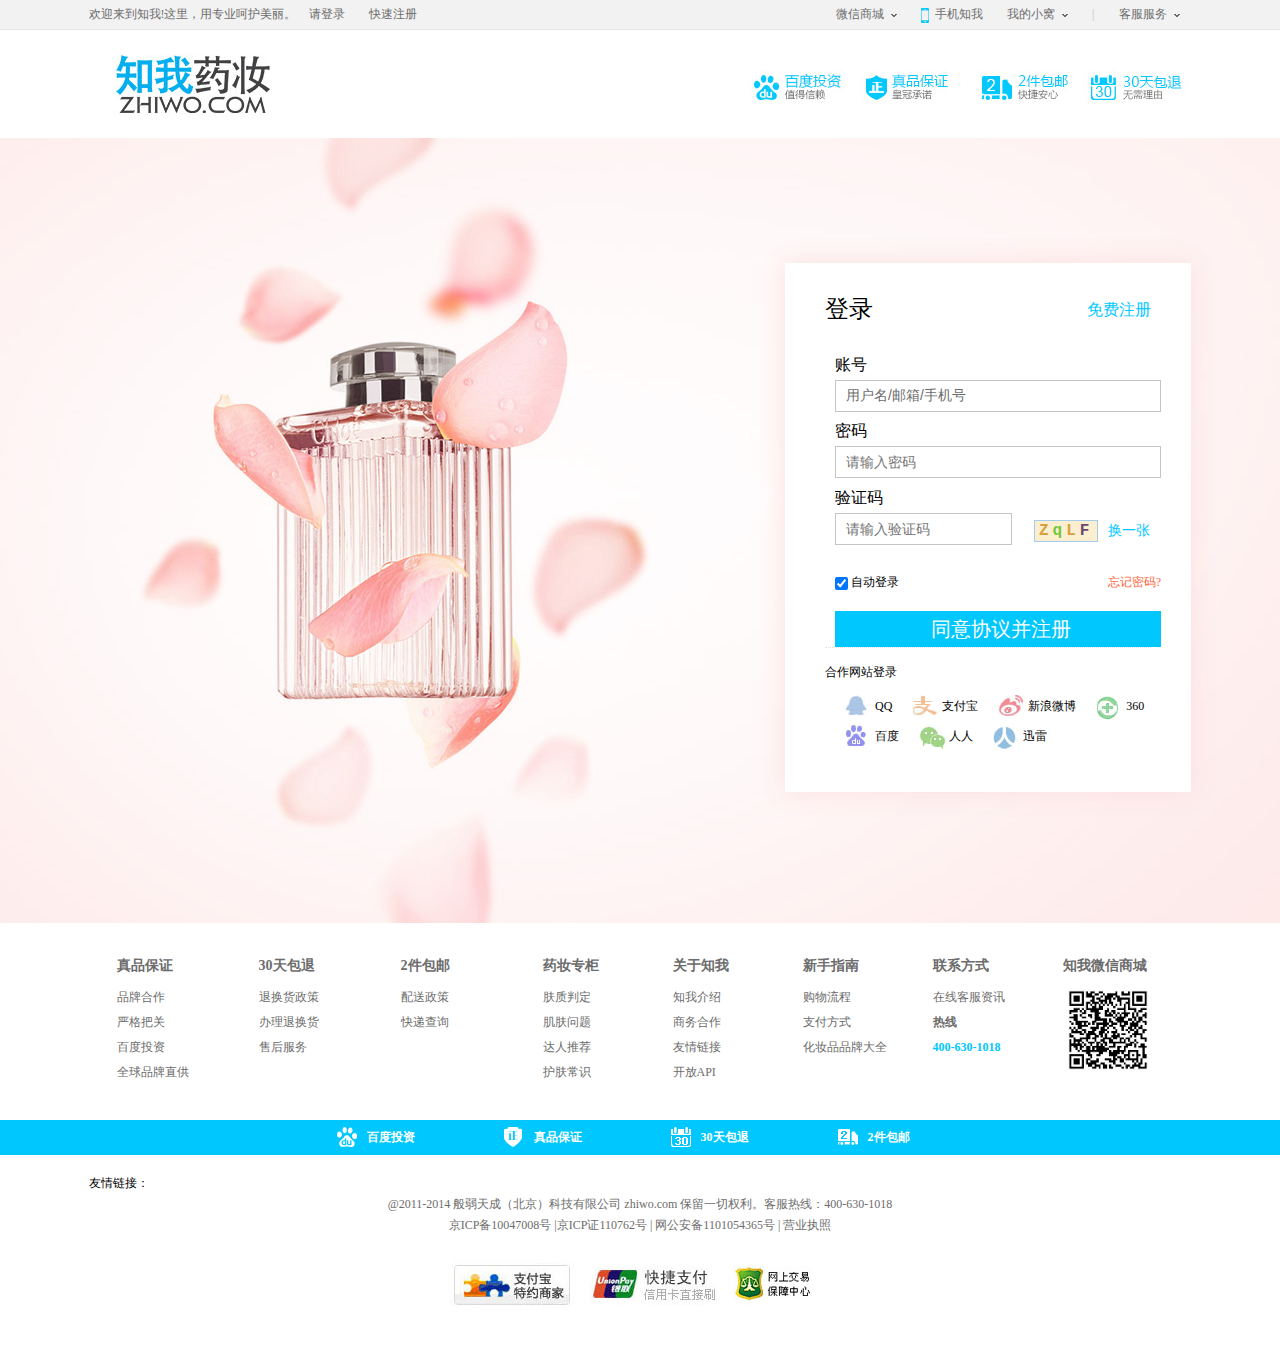
<file: html/login.html>
<!DOCTYPE html>
<html>
	<head>
		<meta charset="UTF-8">
		<title></title>
		<link rel="stylesheet" href="../css/common/common.css" />
		<link rel="stylesheet" href="../css/common/header.css" />
		<link rel="stylesheet" href="../css/common/footer.css" />
		<link rel="stylesheet" href="../lib/jquery.idcode.css" />
		<link rel="stylesheet" href="../lib/zeroModal.css" />
		<link rel="stylesheet" href="../css/login.css" />
	</head>
	<body>
		<div id="top">
			
		</div>
		<!--头部-->
		<div id="regist_header">
			<div class="regist_header">
				<div class="header_logo">
					<a href="index.html"><img src="../images/common/logo.jpg"/></a>
				</div>
				<div class="header_tipinfo">
					<img src="../images/regist/tipinfo.jpg" />
				</div>
			</div>
		</div>
		
			
		<!--主体部分-->
		<div id="container">
			<div class="container">
				<div class="conBanner"></div>
				
					
				<!--登录表单-->
				<div class="login_box">
					<div class="userlogin_title">
						<p>
							<span>登录</span><a href="regist.html">免费注册</a>
						</p>
					</div>
					<div class="userlogin_info">
						<form class="login_user">
							<div class="user_info username">
								<p class="u_info_name">
									账号
								</p>
								<p class="u_info_txt">
									<input id="login_username" class="sign_txt" name="mobile" placeholder="请输入您的手机号" isvalid="false" type="text" value="用户名/邮箱/手机号"/>
								</p>
								
							</div>
							<div class="user_info password">
								<p class="u_info_name">
									密码
								</p>
								<p class="u_info_txt">
									<input id="login_password" class="sign_txt" name="password"  placeholder="请输入密码" isvalid="false" type="password"/>
								</p>
															
							</div>
							<div class="user_info code">
								<p class="u_info_name">
									验证码
								</p>
								<p class="u_info_txt">
									<input id="Txtidcode" class="sign_txt txtVerification" name="verifyCode" placeholder="请输入验证码" isvalid="false" type="text"/>
									<span id="idcode"></span>
									<span id="change_code">换一张</span>
								</p>
							</div>
							<div class="user_operate">
								<br /><br />
								<p class="auto_login">
									<input type="checkbox" checked="checked" id="u_check"/><label for="u_check">自动登录</label>
								</p>
								<p class="forget_password">
									<a href="##">忘记密码?</a>
								</p>							
							</div>
							<div class="user_btn">
								<p>
									<input type="submit" id="signup_submit" value="同意协议并注册" />
								</p>
							</div>
						</form>
					</div>
					<div class="userlogin_other">
						<p>合作网站登录</p>
						<ul class="ext_connect">
							<li class="qq"><a href="##">QQ</a></li>
							<li class="zhifubao"><a href="##">支付宝</a></li>
							<li class="weibo"><a href="##">新浪微博</a></li>
							<li class="other360"><a href="##">360</a></li>
							<li class="baidu"><a href="##">百度</a></li>
							<li class="renren"><a href="##">人人</a></li>
							<li class="xunlei"><a href="##">迅雷</a></li>
						</ul>
					</div>
				</div>
			</div>
		</div>
		<div id="footer">
		</div>
		<script type="text/javascript" src="../lib/jquery-1.12.3.js" ></script>
		<script type="text/javascript" src="../lib/jquery.cookie.js" ></script>
		<script type="text/javascript" src="../lib/zeroModal.js" ></script>
		<script  src="../lib/jquery.idcode.js"></script>
		<script type="text/javascript" src="../js/common/common.js" ></script>
		<script>
			loadHtml("common/top.html","top");
			loadHtml("common/footer.html","footer");
		</script>
		<script src="../js/common/header.js"></script>
		<script src="../js/common/footer.js"></script>
		<script type="text/javascript" src="../js/login.js" ></script>		
	</body>
</html>
</file>
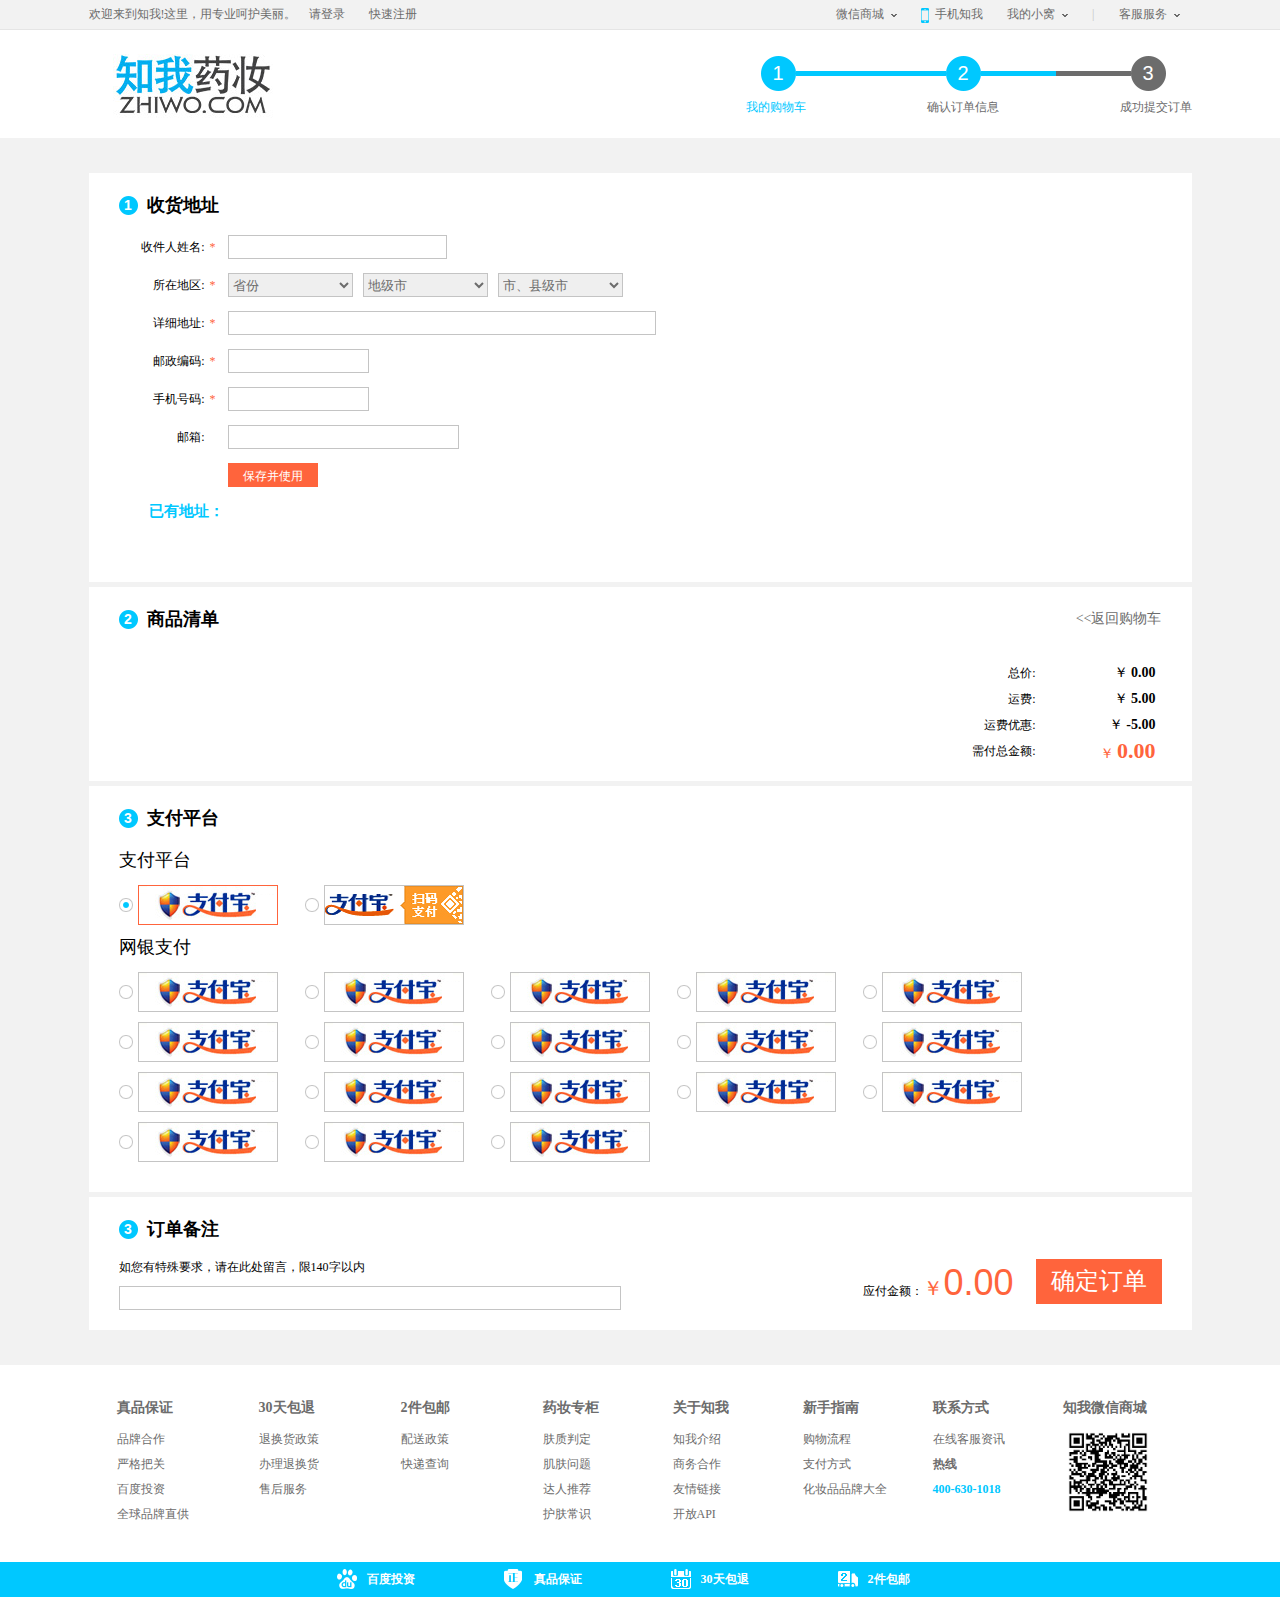
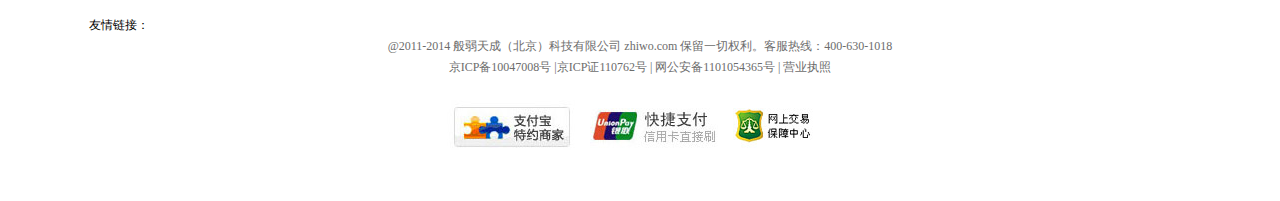
<file: html/pay.html>
<!DOCTYPE html>
<html>
	<head>
		<meta charset="UTF-8">
		<title></title>
		<link rel="stylesheet" href="../css/common/common.css" />
		<link rel="stylesheet" href="../css/common/header.css" />
		<link rel="stylesheet" href="../css/common/footer.css" />
		<link rel="stylesheet" href="../css/pay.css" />
	</head>
	<body>
		<!--顶部-->
		<div id="top">
		</div>
		<!--头部-->
		<div id = "shopCarHeader">
			<div class="shopCarHeader">
				<a href="index.html"><img src="../images/common/logo.jpg"/></a>
				<div class="header_payflow_img">
					<ul class="step_img">
						<li class="step_item step_item_present">
							<span class="step_num">1</span>
							<span class="step_line"><i></i></span>
						</li>
						<li class="step_item step_item_present">
							<span class="step_line"><i></i></span>
							<span class="step_num">2</span>
							<span class="step_line"><i></i></span>
						</li>
						<li class="step_item">
							<span class="step_line"><i></i></span>
							<span class="step_num">3</span>
						</li>
					</ul>
					<ul class="step_text">
						<li class="step_text1 step_item_present">我的购物车</li>
						<li class="step_text2">确认订单信息</li>
						<li class="step_text3">成功提交订单</li>
					</ul>
				</div>
			</div>
		</div>
		
			
		<!--主体-->
		<div id="container">
			<div class="container">
				<div class="paycfm_addressbox">
					<h2 class="paycfm_title">
						<span>1</span>
						<em>收货地址</em>
					</h2>
					<div class="paycfm_newcont">
						<p>
							<label for>收件人姓名:</label>
							<i>*</i>
							<input class="paycfm_pername" type="text"/>
						</p>
						<p>
							<label for>所在地区:</label>
							<i>*</i>
							<select id="s_province" name="s_province"></select>  
						    <select id="s_city" name="s_city" ></select>  
						    <select id="s_county" name="s_county"></select>
						    <script class="resources library" src="../lib/area.js" type="text/javascript"></script>								    
						    <script type="text/javascript">_init_area();</script>					
						</p>
						<p>
							<label for>详细地址:</label>
							<i>*</i>
							<input class="paycfm_peraddress" type="text"/>
						</p>
						<p>
							<label for>邮政编码:</label>
							<i>*</i>
							<input class="paycfm_perpostcode" type="text"/>
						</p>
						<p>
							<label for>手机号码:</label>
							<i>*</i>
							<input class="paycfm_perphone" type="text"/>
						</p>
						<p>
							<label for>邮箱:</label>
							<input class="paycfm_peremail" type="text"/>
						</p>
						<p class="save_btn">
							<a href="##" id="save_address">保存并使用</a>
						</p>
					</div>
					<div class="user_addressbox">
						<h3>已有地址：</h3>
						<!--<div class="user_address">
							<p class="user_name">杨浩萌</p>
							<p class="user_place">成都</p>
							<p class="user_postcode">610200</p>
							<p class="user_mobile">18227642522</p>
							<p class="user_mail">417734593@qq.com</p>
							<button class="del_address">删除这条地址</button>
						</div> -->
					</div>
				</div>
				
				<!--购物车商品列表-->
				
				<div class="paycfm_probox">
					<h2 class="paycfm_title">
						<span>2</span>
						<em>商品清单</em>
						<a href="shopCar.html"><<返回购物车</a>
					</h2>
					<div class="goodsBox"></div>
					<div class="priceBox">
						<div class="price_list">
							<p>
								<em>
									<i>￥</i>
									<span id="total_amount">87.00</span>
								</em>
								<span class="total_cont">总价:</span>
							</p>
							<p>
								<em>
									<i>￥</i>
									<span class="freight">5.00</span>
								</em>
								<span class="total_cont">运费:</span>
							</p>
							<p>
								<em>
									<i>￥</i>
									<span class="fvr_freight">-5.00</span>
								</em>
								<span class="total_cont">运费优惠:</span>
							</p>
							<p class="paycfm_total">
								<em>
									<i>￥</i>
									<span class="need_pay">87.00</span>
								</em>
								<span class="total_cont">需付总金额:</span>
							</p>
						</div>
					</div>									
				</div>
				
				<!--支付平台-->
				<div class="paycfm_waybox">
					<h2 class="paycfm_title">
						<span>3</span>
						<em>支付平台</em>
					</h2>
					<div class="payonline_way">
						<dl>
							<dt>支付平台</dt>
							<dd class="current">
								<label for></label>
								<div class="pay_way_list alipay"></div>
							</dd>
							<dd>
								<label for></label>
								<div class="pay_way_list alipayQr"></div>
							</dd>
						</dl>
						<dl>
							<dt>网银支付</dt>
							<dd>
								<label for></label>
								<div class="pay_way_list alipay_CMB"></div>
							</dd>
							<dd>
								<label for></label>
								<div class="pay_way_list alipay_CMB"></div>
							</dd>
							<dd>
								<label for></label>
								<div class="pay_way_list alipay_CMB"></div>
							</dd>
							<dd>
								<label for></label>
								<div class="pay_way_list alipay_CMB"></div>
							</dd>
							<dd>
								<label for></label>
								<div class="pay_way_list alipay_CMB"></div>
							</dd>
							<dd>
								<label for></label>
								<div class="pay_way_list alipay_CMB"></div>
							</dd>
							<dd>
								<label for></label>
								<div class="pay_way_list alipay_CMB"></div>
							</dd>
							<dd>
								<label for></label>
								<div class="pay_way_list alipay_CMB"></div>
							</dd>
							<dd>
								<label for></label>
								<div class="pay_way_list alipay_CMB"></div>
							</dd>
							<dd>
								<label for></label>
								<div class="pay_way_list alipay_CMB"></div>
							</dd>
							<dd>
								<label for></label>
								<div class="pay_way_list alipay_CMB"></div>
							</dd>
							<dd>
								<label for></label>
								<div class="pay_way_list alipay_CMB"></div>
							</dd>
							<dd>
								<label for></label>
								<div class="pay_way_list alipay_CMB"></div>
							</dd>
							<dd>
								<label for></label>
								<div class="pay_way_list alipay_CMB"></div>
							</dd>
							<dd>
								<label for></label>
								<div class="pay_way_list alipay_CMB"></div>
							</dd>
							<dd>
								<label for></label>
								<div class="pay_way_list alipay_CMB"></div>
							</dd>
							<dd>
								<label for></label>
								<div class="pay_way_list alipay_CMB"></div>
							</dd>
							<dd>
								<label for></label>
								<div class="pay_way_list alipay_CMB"></div>
							</dd>
						</dl>
					</div>
				</div>
				
				<!--订单备注-->
				<div class="paycfm_beizhubox">
					<h2 class="paycfm_title">
						<span>3</span>
						<em>订单备注</em>
					</h2>
					<div class="paycfm_contbox">
						<div class="beiZhuBox">
							<p>如您有特殊要求，请在此处留言，限140字以内</p>
							<input class="beiZhu_info" type="text"/>
						</div>
						<div class="makeSureBox">
							<a href="##" class="makeSure_btn">确定订单</a>
							<span>
								应付金额：<i>￥</i><em class="need_pay">87.00</em>
							</span>
						</div>
					</div>
				</div>
			</div>
		</div>
		
		
		<!--页脚-->
		<div id="footer">
		</div>
		<script type="text/javascript" src="../lib/jquery-1.12.3.js" ></script>		
		<script type="text/javascript" src="../lib/jquery.cookie.js" ></script>
		<script type="text/javascript" src="../js/common/common.js" ></script>
		<script type="text/javascript" src="../lib/area.js" ></script>
		<script>
			loadHtml("common/header.html","header");
			loadHtml("common/top.html","top");
			loadHtml("common/footer.html","footer");
		</script>
		<script src="../js/common/header.js"></script>
		<script src="../js/common/footer.js"></script>
		<script type="text/javascript" src="../js/pay.js" ></script>
	</body>
</html>
</file>
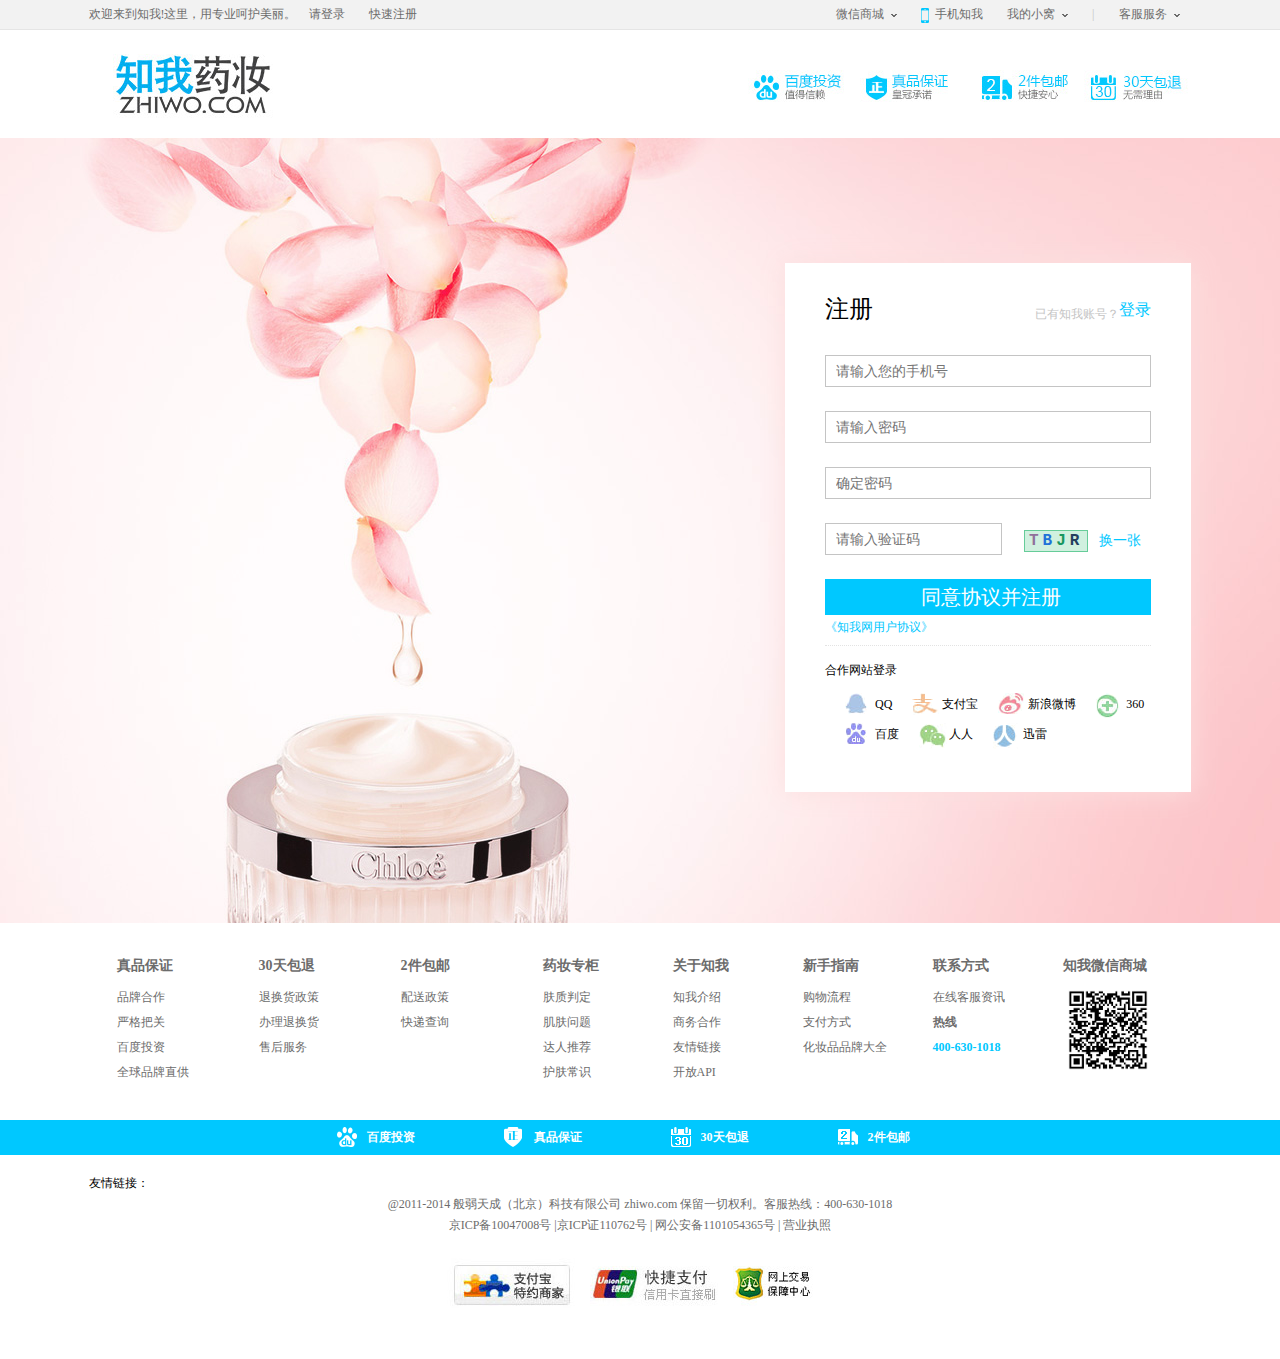
<file: html/regist.html>
<!DOCTYPE html>
<html>
	<head>
		<meta charset="UTF-8">
		<title></title>
		<link rel="stylesheet" href="../css/common/common.css" />
		<link rel="stylesheet" href="../css/common/header.css" />
		<link rel="stylesheet" href="../css/common/footer.css" />
		<link rel="stylesheet" href="../lib/jquery.idcode.css" />
		<link rel="stylesheet" href="../lib/zeroModal.css" />
		<link rel="stylesheet" href="../css/regist.css" />
	</head>
	<body>
		<div id="top">
			
		</div>
		<!--头部-->
		<div id="regist_header">
			<div class="regist_header">
				<div class="header_logo">
					<a href="index.html"><img src="../images/common/logo.jpg"/></a>
				</div>
				<div class="header_tipinfo">
					<img src="../images/regist/tipinfo.jpg" />
				</div>
			</div>
		</div>
		
			
		<!--主体部分-->
		<div id="container">
			<div class="container">
				<div class="conBanner"></div>
				
					
				<!--表单-->
				<div class="reg_box">
					<div class="userlogin_title">
						<p>
							<span>注册</span><a href="login.html"><span>已有知我账号？</span>登录</a>
						</p>
					</div>
					<div class="userlogin_info">
						<form class="regist_user">
							<div class="user_info phone">
								<p class="u_info_txt">
									<input id="signup_mobile" class="sign_txt" name="mobile" placeholder="请输入您的手机号" isvalid="false" type="text"/>
								</p>
								<p class="error">手机格式有误请重新输入</p>
							</div>
							<div class="user_info password">
								<p class="u_info_txt">
									<input id="signup_password" class="sign_txt" name="password" placeholder="请输入密码" isvalid="false" type="password"/>
								</p>
								<p class="error">密码长度需6-16字符</p>								
							</div>
							<div class="user_info password_confirm">
								<p class="u_info_txt">
									<input id="signup_passwordConfirm" class="sign_txt" name="passwordComfirm" placeholder="确定密码" isvalid="false" type="password"/>
								</p>
								<p class="error"></p>	
							</div>
							<div class="user_info code">
								<p class="u_info_txt">
									<input id="Txtidcode" class="sign_txt txtVerification" name="verifyCode" placeholder="请输入验证码" isvalid="false" type="text"/>
									<span id="idcode"></span>
									<span id="change_code">换一张</span>
								</p>
								<p class="error">验证码输入有误，请重新输入</p>
							</div>
							<div class="user_btn">
								<p>
									<input type="submit" id="signup_submit" value="同意协议并注册" />
								</p>
								<p class="xieYi">
									<a href="##">《知我网用户协议》</a>
								</p>
							</div>
						</form>
					</div>
					<div class="userlogin_other">
						<p>合作网站登录</p>
						<ul class="ext_connect">
							<li class="qq"><a href="##">QQ</a></li>
							<li class="zhifubao"><a href="##">支付宝</a></li>
							<li class="weibo"><a href="##">新浪微博</a></li>
							<li class="other360"><a href="##">360</a></li>
							<li class="baidu"><a href="##">百度</a></li>
							<li class="renren"><a href="##">人人</a></li>
							<li class="xunlei"><a href="##">迅雷</a></li>
						</ul>
					</div>
				</div>
			</div>
		</div>
		<div id="footer">
			
		</div>
		<script type="text/javascript" src="../lib/jquery-1.12.3.js" ></script>
		<script type="text/javascript" src="../lib/jquery.cookie.js" ></script>
		<script  src="../lib/jquery.idcode.js"></script>
		<script type="text/javascript" src="../lib/zeroModal.js" ></script>
		<script type="text/javascript" src="../js/common/common.js" ></script>
		<script>
			loadHtml("common/top.html","top");
			loadHtml("common/footer.html","footer");
		</script>
		<script src="../js/common/header.js"></script>
		<script src="../js/common/footer.js"></script>
		<script type="text/javascript" src="../js/regist.js" ></script>		
	</body>
</html>
</file>
<file: css/common/common.css>
body{font-family:"微软雅黑";
	font-size:12px;
	margin:0;
	padding:0;
	border:none;
}
html,div,p,span,form,legend,fieldset,h1,h2,h3,h4,h5,h6,hr,ul,li,ol,dl,dd,dt,br{
	margin:0;padding:0;
	border:none;
}
button,img,a,input,textarea,th,td,table,label{
	margin:0;padding:0;
}
a{text-decoration:none;color:#000}
ul,li,ol{list-style:none}
img{border:none}
.clear{height:0;overflow:hidden;font-size:0;clear:both}
body,html{height:100%}
</file>
<file: css/common/header.css>
/*Top*/
	#top{
		color:#6c6c6c;
		width:100%;
		height:29px;
		background:#f2f2f2;
		border-bottom:1px solid #e5e5e5;
		line-height:29px;
	}
	.headNav{
		width:1103px;
		height:29px;
		margin:0 auto;
	}
	.headNav ul li{
		float:left;	
		text-align: center;
		padding:0 12px;
		position: relative;
	}
	.leader_r{
		float:right;
	}
	.leader_l,.headNav p{
		float:left;
	}
	.headNav a{
		display:inline-block;
		height:29px;
		color:#6c6c6c;
	}
	#top .top_xiaowo{
		width:84px
	}
	.leader_r ul{
		top:29px;
		left:0;
		display:none;
		background:#FFF;
		border:1px solid #e5e5e5;
		border-top:0;
		position:absolute;
		z-index: 102;
	}
	.leader_r ul li{
		clear: both;
	}
	.leader_r ul li.active{
		background:#FFF;
	}
	.top_phone{
		padding-left:14px;
		background: url(../../images/common/topnav.png) no-repeat;
	}
	.leader_r li i{
		float:right;
		width:6px;
		height:29px;
		margin-left:7px;
		background: url(../../images/common/topnav.png) no-repeat 0 -70px;
	}
	.leader_r .top_wechat{
		padding:0;
	}
	.top_wechat img{
		width:100%;
	}
	/*登录以后的改变*/
	.login_user{
		margin-left:10px;
	}
	.login_user a{
		margin-left: 10px;
		color: #FF643C;
	}
	
	
	/*header*/
	#header{
		color:#6c6c6c;
		width:1103px;
		height:108px;
		margin:0 auto;
		position:relative
	}
	#header .logo{
		height:108px;
	}
	#header .logo,#header form{
		float:left;
	}
	#header form{
		margin-left:86px;
		position: relative;
	}
	.top_search_list{
		position: absolute;
		width:340px;
		background: #fff;
		left:8px;
		top:66px;
		z-index: 120;
		cursor: pointer;
	}
	#header .top_search_list li{
		float: none;
		width: auto;
		text-align: left;
		margin-top: 0;
		height:30px;
		padding-left:10px;
		line-height:30px;
	}
	#search{
		color:#6c6c6c;
		width:328px;
		height:36px;
		border:2px solid #00c8ff;
		border-right:0;
		margin-top:25px;
		padding-left:10px;
	}
	#search_btn{
		display:inline-block;
		width:90px;
		height:40px;
		background:#00c8ff;
		vertical-align:bottom;
		text-align: center;
		font-size:16px;
		color:white;
		line-height:40px;
	}
	#header form ul{
		margin-left:-8px;
	}
	#header form ul li{
		float:left;
		width:43px;
		text-align:center;
		margin-top:7px;
	}
	#header form ul li a{
		color:#6c6c6c;
	}
	#header dl{
		position:absolute;
		right:3px;
		top:26px;
	}
	#header .shopCar{
		color:#6c6c6c;
		display:block;
		width:79px;
		padding-left:45px;
		height:36px;
		border:1px solid #e2e2e2;
		border-radius: 3px;
		line-height:36px;
		box-shadow: 0 0 5px #e2e2e2;
		background: url(../../images/common/topnav.png) no-repeat 10px -210px;
		z-index: 100;
	}
	.shopCar span{
		float:left;
	}
	.shopCar i{
		width:6px;
		height:31px;
		margin-left:6px;
		margin-top:3px;
		float: left;
		background: url(../../images/common/topnav.png) no-repeat 0 -70px;
		overflow: hidden;
	}
	#header dl dd{
		position:absolute;
		width:300px;
		height:300px;
		border:1px solid #e2e2e2;
		border-radius: 3px;
		right:0;
		display:none;
		z-index:99;
		background: #fff;
		overflow: hidden;
		padding: 20px 30px 0;
	}
	.shopCar_empty{
		width:100%;
		text-align: center;
		padding:30px 0;
	}
	/*导航*/
	#nav{
		width:100%;
		height:35px;
		background:#00c8ff;
	}
	.nav{
		width:1103px;
		height:35px;
		margin:0 auto;
		position: relative;
	}
	.nav li{
		float:left;
		height:35px;
	}
	.nav_l{
		float:left;	
		line-height:35px;	
	}
	
	.nav_l a{
		display: block;
		width:120px;
		height:35px;
		text-align: center;
		color:white;
	}
	.nav_l a.active{
		background:#00647f;
	}
	.zhiwo_mail span{
		padding-right: 11px;
		background: url(../../images/common/mainnav.png) no-repeat right -8px;
	}
	.oversea{
		position: relative;
	}
	.oversea1,.oversea2{
		position:absolute;
		left:0;
	}
	.oversea2{
		display: none;
	}
	.list{
		display: none;
		position: absolute;
		height:314px;
		width:1103px;
		left:0;
		z-index: 100;
		background: #fff;
	}
	.good_list{
		width:840px;
		padding-top:17px;
		overflow:hidden;
	}
	.good_list dl{
		float:left;
		width:360px;
		height:102px;
		margin-left:44px;
		_margin-left:22px;
		margin-top:20px;
		overflow: hidden;
	}
	.good_list dt{	
		border-bottom: 1px dashed #c4c4c4;
		padding:0 0 6px 24px;
	}
	.good_list dt h4{
		height:23px;
		font-size:14px;
		color:#6c6c6c;
		line-height:23px;		
	}
	.nav_hufu{
		background:  url(../../images/common/m_nav.png) no-repeat ;
	}
	.nav_yaozhuang{
		background: url(../../images/common/m_nav.png) no-repeat 0 -28px;
	}
	.nav_xihu{
		background: url(../../images/common/m_nav.png) no-repeat 0 -60px;
	}
	.nav_xiangfen{
		background: url(../../images/common/m_nav.png) no-repeat 0 -90px;
	}
	.good_list dd a{
		display: inline;
		color:#6c6c6c;
	}
	.good_list dd{
		float:left;
		line-height:12px;
		margin: 12px 18px 0 0;
	}
	.goodList_img{
		position:absolute;
		top:24px;
		right:24px;
	}
	.goodList_img a{
		width:auto;
		height:auto;
	}
	.goodList_img img{
		width:230px;
		height:230px
	}
	.nav_r{
		float:right;
	}
	.nav_r li{
		width:0;
		padding-left:26px;
		height:35px;
		line-height:35px;
		font-size:14px;
		cursor: pointer;
		overflow: hidden;
		color:#fff;
		margin-left:8px;
	}
 	.nav_r_one{
 		background:url(../../images/common/assure.png) no-repeat;
 	}
 	.nav_r_two{
 		background:url(../../images/common/assure.png) no-repeat 0 -35px;
 	}
 	.nav_r_three{
 		background:url(../../images/common/assure.png) no-repeat 0 -105px;
 	}
 	.nav_r_four{
 		background:url(../../images/common/assure.png) no-repeat 0 -70px;
 	}


/*购物车*/
	.top_shopCar li{
		overflow: hidden;
		border-bottom: 1px dashed #00C8FF;
		margin-bottom: 5px;
	}
	.top_shopCar{
		height:235px;
		overflow: hidden;
	}
	.t_shopcar_img,.t_shopcar_name,.t_shopcar_price{
		float: left;
	}
	.t_shopcar_price{
		margin-left:10px ;
		margin-top:15px;
		color:#ff643c ;
	}
	.t_shopcar_img img{
		width:70px;
		height:70px;
	}
	.t_shopcar_name{
		margin-left:10px;
		width:72%;
		height:35px;
		overflow: hidden;		
	}
	.t_shopcar_name a{
		color: #898989;
	}
	
	/*购物车商品数量*/
	#header .shopCar_num{
		position: absolute;
		background: url(../../images/common/shopamount.png) no-repeat center center;
		color: #fff;
		left:25px;
		top:-20px;
	}

	.to_check_goods{
		width:100%;
		text-align: center;
	}
	.to_check_goods a{
		color:#A52A2A;
	}
</file>
<file: css/common/footer.css>
/*页脚*/
	#footer{
		width:100%;
		height:436px;
		background:#fff;		
	}
	.footer_top{
		width:1103px;
		margin:0 auto 35px;
		padding:34px 0 0 16px;
		color: #6c6c6c;
		overflow: hidden;
	}
	.footer_top a{
		color: #6c6c6c;
	}
	.footer_top dl{
		width:122px;
		float:left;
		margin-left:20px;
		display: block;
	}
	.footer_top dl dt{
		font-size:14px;
		font-weight: bold;
		margin-bottom: 10px;
	}
	.footer_top dd{
		line-height:25px
	}
	.footer_top .footer_pro{
		margin-left:8px;
	}
	.reXian{
		font-weight: bold;
	}
	.reXian_num{
		color:#00c8ff;
		font-weight: bolder;
	}
	.footer_top img{
		width:90px;
		height:90px;
	}
	.footer_center{
		height:35px;
		width:100%;
		background:#00c8ff;
		clear: both;
	}
	.footer_center ul{
		line-height:35px;	
		overflow: hidden;
		text-align: center;
		padding-left:58px;
	}
	.footer_center ul li{
		display: inline-block;
		width:134px;
		height:35px;
		padding-left:30px;
		text-align: left;
		color:#fff;
		font-weight: bold;
	}
	.footer_baidu{
		background: url(../../images/common/assure.png) no-repeat ;
	}
	.footer_zhenpin{
		background: url(../../images/common/assure.png) no-repeat 0 -36px;
	}
	.footer_baotui{
		background: url(../../images/common/assure.png) no-repeat 0 -71px;
	}
	.footer_baoyou{
		background: url(../../images/common/assure.png) no-repeat 0 -106px;
	}
	.footer_bottom{
		padding-top:18px;
		width:1103px;
		margin:0 auto;
		line-height:21px;
	}
	.footer_bottom img{
		margin-right:13px;
	}
	.footer_bottom p+p{
		text-align: center;
		color:#6c6c6c;
	}
	.footer_img{
		margin-top:22px;
	}
	

/*右导航*/
	#side_bar{
		width:35px;
		min-height:100%;
		background:#6c6c6c;
		position:fixed;
		right:0;
		top:0;
		z-index: 1000;
	}
	.sidebar_nav{
	    width: 35px;
	    height: 100%;
	    text-align: center;
	    position: absolute;
	    top: 0;
	    left: 0;
	    z-index: 20;
	    background: #6c6c6c;
	}
	.side_bar_partone{
		position: absolute;
		top:50%;
		margin-top:-200px;
		left:0;
		z-index:10;
	}
	.side_bar_partone a{
		display: block;
		color:#fff;
	}
	.side_bar_partone a:hover,.side_bar_parttwo a:hover{
		background:#00c8ff;
	}
	#side_bar_login{
		margin-bottom: 21px;
		position: relative;
	}
	.side_bar_btnbg{
		display:block ;
		width:35px;
		height:35px;
		background:url(../../images/common/sidebarico.png) no-repeat ;
	}
	
	#side_bar_shopCar{
		margin-bottom: 26px;
		position: relative;
	}
	#side_bar_shopCar i{
		background-position:0 -35px;
	}
	.shopCar_text{
		display: block;
		width:15px;
		margin:5px auto 10px;
		text-align: center;
	}
	.shopCar_num{
		display: block;
		width:35px;
		height:35px;
		line-height:32px;
		font-size:14px;
		background:url(../../images/common/sidebarico.png) no-repeat 0 -210px;
		text-align: center;
	}
	#side_bar_collect{
		margin-bottom:8px;
		position: relative;
	}
	#side_bar_collect i{
		background-position:0 -70px;
	}
	#side_bar_foot{
		position: relative;
	}
	#side_bar_foot i{
		background-position:0 -105px;
	}

	.side_bar_parttwo{
		position: absolute;
		bottom:20px;
		left:0;
		z-index: 9;
	}
	.side_bar_parttwo a{
		display: block;
		color: #fff;
		text-align: center;
	}
	.up_triggle{
		width:0;
		height:0;
		display: block;
		margin:0 auto;
		margin-bottom: 3px;
		border:5px solid transparent;
		border-bottom-color:#fff ;						
	}
	.sidebar_backTop a{
		text-align: center;
	}
	.sidebar_service{
		margin-bottom: 30px;
		position: relative;
	}
	.sidebar_service i{
		background-position:0 -175px ;
	}
	.sidebar_wechat{
		margin-bottom: 10px;
		position: relative;
	}
	.sidebar_wechat i{
		background-position:0 -140px ;
	}
	/*4个侧栏的样式*/
	.side_service_tip,.side_login_tip,.side_collect_tip,.side_foot_tip,.side_wechatTip{
		width:103px;
		height:35px;
		line-height:35px;
		background:#6c6c6c;
		text-align: center;
		position: absolute;
		left:-103px;
		color: #fff;
		top: 0;
		display: none;
		opacity: 0;
		filter:alpha(opacity:0);
	}
	.side_service_tip a,.side_login_tip a,.side_collect_tip a,.side_foot_tip a{
		display: inline;
	}
	.side_service_tip a:hover,.side_login_tip a:hover,.side_collect_tip a:hover,.side_foot_tip a:hover{
		background:#6C6C6C;
	}
	.side_login_tip span{
		margin:0 10px;
	}
	.triangle{
		width:0;
		height:0;
		position: absolute;
		right:-8px;
		top:14px;
		border-width: 4px;
		border-style: dashed dashed dashed solid;
		border-color: transparent transparent transparent #6C6C6C;
	}

	/*微信侧栏的样式*/
	.side_wechatTip{
		width:370px;
		height:170px;
		top:-135px;
		left:-370px;
		opacity: 1;
		filter:alpha(opacity:100);
	}
	.side_wechatTip img{
		width:110px;
		height:110px;
		display: block;
		margin:20px auto 4px;
	}
	.side_wechatTip .triangle{
		right:-8px;
		top:147px;
	}
	.wechat_box{
		margin-left:10px;
		float:left;
	}

	/*购物车点击时弹出框*/
	.side_shopCar_cont{
	    width: 300px;
	    position: absolute;
	    top: 0;
	    bottom: 0;
	    left: 35px;
	    background: #fff;
	    overflow: hidden;
	}
	.ssc_title{
		background:#A4CDED;
		height:20px;
		padding:10px 20px;		
	}
	.ssc_title p{
		color:#fff;
		font-size:16px;
		float:left;
	}
	.side_checkgoods{
		width:100%;
		text-align: center;
		position: absolute;
		bottom: 50px;
		left:0
	}
	.ssc_title a{
		color:#fff;
		float:right;
	}
	.side_checkgoods a{
		color: #A52A2A;
		float: none;
		font-weight: bold;
		font-size: 14px;
	}
	.ssc_box{
		height:515px;
		margin-top:10px;
		padding:10px 20px;
		overflow: hidden;
	}
	.ssc_box ul li{
		margin-bottom: 10px;
		padding-bottom: 5px;
		border-bottom: 1px #A4CDED dashed;
		overflow: hidden;
	}
	.ssc_img img{
		width:70px;
		height:70px;
	}
	.ssc_img,.ssc_info{
		float:left;
	}
	.ssc_info{
		display: block;
		margin-left:10px;
		width:180px
	}
	.ssc_name{
		height:50px;
		overflow: hidden;
	}
	.ssc_price{
		color:#ff643c;
	}
	.ssc_price i,.ssc_price em{
		font-style: normal;
	}
	.side_empty{
		margin-top:200px;
		text-align: center;
		font-size:16px;
		color: #6C6C6C;		
	}

	/*成功加入购物车提示*/
	.addcar_success{
		position: absolute;
		width:100px;
		height:30px;
		text-align: center;
		line-height: 30px;
		left:-100px;
		top:0;
		background: #66CC99;
		color: #fff;
		border: 1px solid #66CC99;
		border-radius: 20px;
		display: none;
	}
</file>
<file: lib/zeroModal.css>
/*!
 * zeroModal.js
 * http://git.oschina.net/cylansad/zeroModal
 *
 * Copyright 2016, Sad
 */

.zeromodal-overlay {
    width: 100%;
    height: 1000px;
    position: absolute;
    z-index: 1000;
    opacity: 0.2;
    background-color: rgba(0, 0, 0, .4);
    top: 0;
    left: 0;
}

.zeromodal-loading1 {
    background: url(./img/loading1.gif);
    width: 50px;
    height: 50px;
    position: absolute;
    left: 50%;
    top: 35%;
    z-index: 1200;
}

.zeromodal-loading2 {
    background: url(./img/loading2.gif);
    width: 37px;
    height: 37px;
    position: absolute;
    left: 50%;
    top: 35%;
    z-index: 1200;
}

.zeromodal-container {
    font: 13px / 1.4 Helvetica, arial, nimbussansl, liberationsans, freesans, clean, sans-serif, "Apple Color Emoji", "Segoe UI Emoji", "Segoe UI Symbol";
    position: absolute;
    box-shadow: 0 6px 24px rgba(0, 0, 0, .24);
    border-radius: 2px;
    border: none;
    background-color: #fff;
    z-index: 1001;
    padding: 19px 16px;
}

.zeromodal-header {
    margin-top: 4px;
    margin-bottom: 18px;
    color: #666;
    font-weight: bold;
    font-size: 14px;
}

.zeromodal-body {
    font-size: 12px;
    color: #333;
    /*overflow-y: auto;*/
}

.zeromodal-frame {
    width: 100%;
    height: 100%;
    border: 0;
}

.zeromodal-btn {
    margin-bottom: 0;
    text-align: center;
    font-size: 14px;
    outline: none;
    display: inline-block;
    margin-left: 4px;
    font-weight: 400;
    -ms-touch-action: manipulation;
    touch-action: manipulation;
    cursor: pointer;
    background-image: none;
    border: 1px solid transparent;
    white-space: nowrap;
    padding: 6px 8px;
    line-height: 20px;
    border-radius: 1px;
    min-width: 80px;
    box-shadow: 0 1px 4px rgba(0, 0, 0, .32);
    -webkit-transition: all;
    transition: all;
    -webkit-transition-duration: .3s;
    transition-duration: .3s;
}

.zeromodal-btn:hover {
    box-shadow: 0 3px 4px rgba(0, 0, 0, .32);
}

.zeromodal-btn-primary {
    color: #fff;
    background-color: #2196f3;
    border: none;
}

.zeromodal-btn-default {
    color: #333;
    background-color: #fff;
    border: none;
    padding: 6px 8px;
}

.zeromodal-close {
    position: relative;
    -webkit-appearance: none;
    padding: 0;
    cursor: pointer;
    background: 0 0;
    border: 0;
    top: -6px;
    outline: none;
    float: right;
    font-size: 21px;
    font-weight: 700;
    line-height: 1;
    color: #000;
    text-shadow: 0 1px 0 #fff;
    filter: alpha(opacity=20);
    opacity: .2;
    -webkit-border-radius: 110px;
    border-radius: 110px;
    -webkit-transition: -webkit-transform 0.2s ease-out;
    -moz-transition: -moz-transform 0.2s ease-out;
    -o-transition: -o-transform 0.2s ease-out;
    -ms-transition: -ms-transform 0.2s ease-out;
}

.zeromodal-close:hover {
    -webkit-transform: rotateZ(180deg);
    -moz-transform: rotateZ(180deg);
    -o-transform: rotateZ(180deg);
    -ms-transform: rotateZ(180deg);
    transform: rotateZ(180deg);
}

.zeromodal-footer {
    position: absolute;
    bottom: 12px;
    width: 100%;
    left: 0px;
}

.zeromodal-line {
    border: none;
    border-top: 1px solid #efefef;
    margin-bottom: 10px;
    margin-left: auto;
    margin-right: auto;
    width: 97%
}

.zeromodal-btn-container {
    text-align: right;
    padding-right: 15px;
}

.zeromodal-icon {
    width: 80px;
    height: 80px;
    border: 4px solid #808080;
    border-radius: 50%;
    margin: 16px auto 16px;
    margin-top: 16px;
    padding: 0;
    position: relative;
    box-sizing: content-box;
    cursor: default;
    -webkit-touch-callout: none;
    -webkit-user-select: none;
    -moz-user-select: none;
    -ms-user-select: none;
    user-select: none;
}

.zeromodal-icon.zeromodal-icon-info {
    font-family: "Open Sans", sans-serif;
    color: #3fc3ee;
    border-color: #3fc3ee;
    font-size: 60px;
    line-height: 80px;
    text-align: center;
}

.zeromodal-icon.zeromodal-icon-question {
    font-family: "Helvetica Neue", Helvetica, Arial, sans-serif;
    color: #c9dae1;
    border-color: #c9dae1;
    font-size: 60px;
    line-height: 80px;
    text-align: center;
}

.zeromodal-error {
    border-color: #f27474;
}

.zeromodal-icon.zeromodal-error .x-mark {
    position: relative;
    display: block;
}

.zeromodal-icon.zeromodal-error .line.left {
    -webkit-transform: rotate(45deg);
    transform: rotate(45deg);
    left: 17px;
}

.zeromodal-icon.zeromodal-error .line {
    position: absolute;
    height: 5px;
    width: 47px;
    background-color: #f27474;
    display: block;
    top: 37px;
    border-radius: 2px;
}

.zeromodal-icon.zeromodal-error .line.right {
    -webkit-transform: rotate(-45deg);
    transform: rotate(-45deg);
    right: 16px;
}

.zeromodal-icon.zeromodal-success {
    border-color: #a5dc86;
}

.zeromodal-icon.zeromodal-success .line.tip {
    width: 25px;
    left: 14px;
    top: 46px;
    -webkit-transform: rotate(45deg);
    transform: rotate(45deg);
}

.zeromodal-icon.zeromodal-success .line {
    height: 5px;
    background-color: #a5dc86;
    display: block;
    border-radius: 2px;
    position: absolute;
    z-index: 2;
}

.zeromodal-icon.zeromodal-success .line.long {
    width: 47px;
    right: 8px;
    top: 38px;
    -webkit-transform: rotate(-45deg);
    transform: rotate(-45deg);
}

.zeromodal-icon.zeromodal-success .placeholder {
    width: 80px;
    height: 80px;
    border: 4px solid rgba(165, 220, 134, .2);
    border-radius: 50%;
    box-sizing: content-box;
    position: absolute;
    left: -4px;
    top: -4px;
    z-index: 2;
}

.zeromodal-title1 {
    width: 100%;
    text-align: center;
    color: #575757;
    font-size: 20px;
    font-weight: bold;
    padding: 8px 0;
}

.zeromodal-title2 {
    width: 100%;
    text-align: center;
    color: #B7B7B7;
    font-size: 13px;
    padding: 8px 0;
}

.zeromodal-overflow-y {
    overflow-y: auto;
}
</file>
<file: css/login.css>
/*登录头部*/
	#regist_header{
		width:100%;
		height:108px;
		background:#fff;
	}
	.regist_header{
		width:1103px;
		margin:0 auto
	}
	.header_logo{
		float:left;
		width:260px;
		height:108px;;
	}
	.header_tipinfo{
		float:right;
		width:452px;
		height:108px;
	}
	
	/*注册页主体*/
	#container{
		width:100%;
		background: #f2f2f2;
	}
	.container{
		width:100%;
		height:785px;
		position: relative;
	}
	.conBanner{
		width:100%;
		height:785px;
		position: absolute;
		top:0;
		left:0;
		z-index: 1;
		background: url(../images/login/login_banner.jpg) no-repeat center top;
	}
	
/*登录栏*/
	.login_box{
		width:326px;
		height:459px;
		background: #fff;
		background: #fff;
	    position: absolute;
	    top: 125px;
	    left: 50%;
	    z-index: 2;
	    margin-left: 145px;
	    box-shadow: 0 0 26px #fcdfdf;
	    padding: 30px 40px 40px;
	}	
	
	.userlogin_title{
		margin-bottom: 30px;
	}
	.userlogin_title p{
		overflow: hidden;
	}
	.userlogin_title span{
		font-size:24px;
		color:#000;
		float: left;
	}
	.userlogin_title a{
	    font-size: 16px;
	    color: #00c8ff;
	    float: right;
	    margin-top: 7px;
	}
	.userlogin_title a span{
		font-size:12px;
		color:#C4C4C4;
		margin-top:6px ;		
	}

	.user_info{
		height:56px;
	}
	.username{
		margin-bottom: 9px;
		height:auto;
	}
	.u_info_name{
		overflow: hidden;
		margin-bottom: 4px;
		font-size:16px;
	}
	.password{
		margin-bottom: 10px;
		height:auto;
	}
	.u_info_txt{
		position: relative;
	}
	.u_info_txt input{
		width:314px;
		height:16px;
	    border: 1px #c4c4c4 solid;
	    font-size: 14px;
	    padding: 7px 0;
	    color: #6c6c6c;
	    padding-left: 10px;
	}
	.code .u_info_txt{
		overflow: hidden;
	}
	.code .u_info_txt input{
		width:165px;
		float:left;
	}
	.code .u_info_txt img{
	    margin: 7px 0 0 21px;
	    float: left;
	    width: 75px;
	    height: 20px;
	}
	.code .u_info_txt span {
	    float: left;
	    color: #00c8ff;
	    margin: 9px 0 0 11px;
	    font-size: 14px;
	    cursor: pointer;
	}
	.user_btn input {
	    width: 326px;
	    height: 36px;
	    color: rgb(255, 255, 255);
	    text-align: center;
	    line-height: 36px;
	    font-size: 20px;
	    letter-spacing: 0px;
	    padding-left: 6px;
	    cursor: pointer;
	    background: rgb(0, 200, 255);
	    border-width: 0px;
	    border-style: initial;
	    border-color: initial;
	    border-image: initial;
	}
	
	.user_operate{
		width:326px;
		overflow: hidden;
		margin-bottom: 20px;
	}
	.auto_login{
		float: left;			
	}
	.auto_login input{
		cursor: pointer;
		vertical-align:middle;
	}
	.auto_login label{
		cursor: pointer;
		height:14px;			
		padding-left:3px;			
	}
	.forget_password{
		float:right;
	}
	.userlogin_other{
		padding-top: 16px;
		border-top: 1px #e3e3e3 dotted;
	}
	.ext_connect{
		margin-top:14px;			
	}
	.ext_connect li{
		margin-left:20px;
		float:left;
		height:30px;
	}
	.ext_connect li a{
		background:url(../images/common/other_autoico.png) no-repeat;
		padding-left:30px;
		display: block;
		height:30px;
		line-height:23px;
	}
	.ext_connect .zhifubao a{
		background-position: 0 -30px;
	}
	.ext_connect .weibo a{
		background-position: 0 -60px;
	}
	.ext_connect .other360 a{
		background-position: 0 -90px;
	}
	.ext_connect .baidu a{
		background-position: 0 -120px;
	}
	.ext_connect .renren a{
		background-position: 0 -150px;
	}
	.ext_connect .xunlei a{
		background-position: 0 -180px;
	}
	#change_code{
		margin-left:10px;
		_margin-left:5px;
	}
</file>
<file: css/pay.css>
/*头部*/
	#shopCarHeader{
		width:100%;
		height:108px;
		background: #fff;
		color: #6C6C6C;
	}
	.shopCarHeader{
		width:1103px;
		margin:0 auto
	}
	.header_payflow_img{
		float: right;
		margin-top:26px
	}
	.step_img{
		text-align: right;
		font-size: 0;
		padding-right: 26px;
	}
	.step_item{
		display: inline-block;
		overflow: hidden;
	}
	.step_num{
		float: left;
	    width: 35px;
	    height: 35px;
	    background: url(../images/shopCar/liucheng_bg.png) no-repeat 0 0;
	    text-align: center;
	    line-height: 35px;
	    color: #fff;
	    font-size: 20px;
	    font-family: Arial;
	}
	.step_line{
	    float: left;
		width: 75px;
	    height: 5px;
	    background: #6c6c6c;
	    margin-top: 15px;
	    position: relative;
	}
	.step_line i {
	    display: block;
	    position: absolute;
	    top: 0;
	    left: 0;
	    width: 75px;
	    height: 5px;
	    background: #00c8ff;
	    display: none;
	}
	.step_item_present .step_num {
	    background-position: 0 -35px;
	}
	.step_item_present .step_line i {
	    display: block;
	}
	.step_text li{
		display: inline-block;
		margin-top:8px;
	}
	.step_text1{
		margin-left:4px;
		width:164px;
	}
	.step_text2{
		margin-left:14px;
		width:110px
	}
	.step_text3{
		margin-left:80px;
	}
	.step_text .step_item_present {
	    color: #00c8ff;
	}
		

/*主体*/
	#container{
		width:100%;
		background:#f2f2f2;
		padding:35px 0;
	}
	.container{
		width:1103px;
		margin:0 auto;
	}
	
	/*收货地址*/
	.paycfm_title{
		margin-bottom: 18px;
   		overflow: hidden;
	}
	.paycfm_title span{
		width: 19px;
	    height: 19px;
	    line-height: 19px;
	    text-align: center;
	    color: #fff;
	    font-size: 14px;
	    font-family: Arial;
	    background: url(../images/pay/shopcar_ico.png) no-repeat 0 -53px;
	    float: left;
	    margin: 3px 9px 0 0;
	}
	.paycfm_title em{
		font-style: normal;
	}
	.paycfm_newcont p{
		height: 24px;
   	 	margin-top: 14px;
	}
	.paycfm_newcont p label {
	    float: left;
	    width: 86px;
	    height: 24px;
	    line-height: 24px;
	    text-align: right;
	}
	.paycfm_newcont p i {
	    float: left;
	    width: 18px;
	    height: 24px;
	    line-height: 24px;
	    font-style: normal;
	    color: #ff643c;
	    margin-left:5px
	}
	.paycfm_newcont input {
	    float: left;
	    height: 14px;
	    line-height: 14px;
	    padding: 4px 0 4px 6px;
	    color: #6c6c6c;
	    border: 1px #c4c4c4 solid;
	}
	.paycfm_newcont select{
		width: 125px;
	    height: 24px;
	    line-height: 24px;
	    border: 1px #c4c4c4 solid;
	    color: #6c6c6c;
	    float: left;
	    margin-right: 10px;
	}
	.paycfm_pername{
	    width: 211px;
	}
	.paycfm_peraddress{
		width: 420px;
	}
	.paycfm_perpostcode{
		width: 133px;
	}
	.paycfm_perphone{
		width: 133px;
	}
	.paycfm_peremail{
		width: 223px;
		margin-left:23px;
	}
	.save_btn{
	    width: 90px;
	    background: #ff643c;
	    margin-left: 109px;
	}
	.save_btn a{
	    color: #fff;
	    display: block;
	    width: 90px;
	    height: 26px;
	    line-height: 26px;
	    text-align: center;
	}
	/*保存地址*/
	.user_addressbox{
		height:50px;
		width:100%;
		margin-top:10px ;
		padding-top:5px;
		padding-left:30px
	}
	.user_addressbox h3{
		font-size:15px;
		color: #00c8ff;
		margin-bottom: 10px;
	}
	.user_address{
		overflow: hidden;
		margin-bottom: 5px;
		width: 100%;
		padding:10px 0;
		font-size:14px;
		border-bottom: 1px dashed #3FC3EE;
	}
	.user_address p{
		float: left;
		margin-right:50px;
	}
	.del_address{
		float: right;
		font-size:11px
	}
	.paycfm_title a{
		float: right;
	    font-size: 14px;
	    line-height: 24px;
	    color: #6c6c6c;
	    font-weight: normal;
	}
	.paycfm_addressbox,.paycfm_probox{
	    width: 1043px;
	    padding: 20px 30px 30px;
	    background: #fff;
	    margin-bottom: 5px;
	}
	
	.paycfm_waybox,.paycfm_beizhubox{
		width: 1043px;
	    padding: 20px 30px;
	    background: #fff;
	}
	.paycfm_waybox{
	    margin-bottom: 5px;
	}

	/*购物车商品*/
	.good_detail{
		height:150px;
		line-height:150px;
		margin-bottom: 20px;
		padding:0 30px;
	}
	.good_detail div{
		float:left;
	}
	.good_name{
		width:280px;
		font-size:16px;
		/*line-height:10px;*/
		line-height:20px;
		margin-left:20px;
	}
	.good_num{
		font-size:20px;
		margin-left:100px;
		color: brown;
	}
	.good_price{
		font-size:20px;
		margin-left:100px;
		color:#f00;
	}
	.single_price{
		margin-top:5px;
		font-size:12px;
		color:#FF0000;		
	}
	.good_img img{
		width:150px;
		height:150px;
		vertical-align: middle;
	}
	.priceBox{
	    margin-top: 20px;
	    position: relative;
	    min-height: 100px;
	}
	.price_list{
		position: absolute;
	    right: 6px;
	    bottom: -16px;
	}
	.price_list p{
	    overflow: hidden;
	    line-height: 26px;
	}
	.price_list p em {
	    font-style: normal;
	    font-size: 14px;
	    font-weight: bold;
	    width: 120px;
	    text-align: right;
	}
	.price_list p em i {
	    font-weight: normal;
	    font-style: normal;
	}
	.price_list em,.price_list .total_cont{
		float:right;
	}
	.paycfm_total em{
		font-size: 14px;
	   	color: #ff643c;
	}
	.need_pay{
	    font-size: 22px;
	}
	.payonline_way{
		overflow: hidden;
	}
	.payonline_way dt{
	    width: 100%;
	    font-size: 18px;
	    color: rgb(0, 0, 0);
	    font-family: 微软雅黑;
	    margin-bottom: 13px;
	    float: left;
	}
	.payonline_way dd {
	    margin-right: 27px;
	    cursor: pointer;
	    float: left;
	    margin-bottom: 10px;
	}
	.payonline_way dd label {
	    float: left;
	    width: 14px;
	    height: 14px;
	    background: url(../images/pay/sel.png) no-repeat 0 0;
	    margin: 13px 5px 0 0;
	    cursor: pointer;
	}
	.pay_way_list{
		width: 138px;
	    height: 38px;
	    border: 1px #c4c4c4 solid;
	    position: relative;
	    float: left;
	    cursor: pointer;
	    background: url(../images/pay/shopcar_ico4.png) no-repeat 0 0;
	}
	dd.current .pay_way_list{
	    border: 1px #ff643c solid;
	}
	dd.current label{
	    background-position: 0 -20px;
	}
	.alipayQr{
		background-position:0 -382px;;
	}


	/*备注栏*/
	.paycfm_contbox{
		overflow: hidden;
	}
	.beiZhuBox{
	    width: 490px;
   		float: left;
	}
	.makeSureBox{
	    width: 370px;
	    float: right;
	    padding: 0;
	    margin: 0;
	}
	.beiZhu_info{
		width: 480px;
	    height: 14px;
	    border: 0;
	    border: 1px #c4c4c4 solid;
	    margin-top: 10px;
	    color: #6c6c6c;
	    padding: 4px 10px;
	    line-height: 14px;
	}
	.makeSure_btn{
	    width: 126px;
	    height: 45px;
	    line-height: 45px;
	    float: right;
	    color: #fff;
	    text-align: center;
	    font-family: '微软雅黑';
	    font-size: 24px;
	    background: #ff643c;
	    margin-left: 22px;
	}
	.makeSureBox span{
		float: right;
	    margin-top: 3px;
	}
	.makeSureBox i{
	    color: #ff643c;
	    font-family: '微软雅黑';
	    font-size: 20px;
	    font-style: normal;
	}
	.makeSureBox em{
		color: #ff643c;
	    font-style: normal;
	    font-family: Arial;
	    font-size: 36px;
	}
</file>
<file: css/regist.css>
/*注册头部*/
		#regist_header{
			width:100%;
			height:108px;
			background:#fff;
		}
		.regist_header{
			width:1103px;
			margin:0 auto
		}
		.header_logo{
			float:left;
			width:260px;
			height:108px;;
		}
		.header_tipinfo{
			float:right;
			width:452px;
			height:108px;
		}
		
		/*注册页主体*/
		#container{
			width:100%;
			background: #f2f2f2;
		}
		.container{
			width:100%;
			height:785px;
			position: relative;
		}
		.conBanner{
			width:100%;
			height:785px;
			position: absolute;
			top:0;
			left:0;
			z-index: 1;
			background: url(../images/regist/reg_banner.jpg) no-repeat center top;
		}
		
	/*注册栏*/
		.reg_box{
			width:326px;
			height:459px;
			background: #fff;
			background: #fff;
		    position: absolute;
		    top: 125px;
		    left: 50%;
		    z-index: 2;
		    margin-left: 145px;
		    box-shadow: 0 0 26px #fcdfdf;
		    padding: 30px 40px 40px;
		}	
		
		.userlogin_title{
			margin-bottom: 30px;
		}
		.userlogin_title p{
			overflow: hidden;
		}
		.userlogin_title span{
			font-size:24px;
			color:#000;
			float: left;
		}
		.userlogin_title a{
		    font-size: 16px;
		    color: #00c8ff;
		    float: right;
		    margin-top: 7px;
		}
		.userlogin_title a span{
			font-size:12px;
			color:#C4C4C4;
			margin-top:6px ;		
		}
		.userlogin_info{
			margin-bottom: 9px;
		}
		.user_info{
			height:56px;
		}
		.u_info_txt{
			position: relative;
		}
		.u_info_txt input{
			width:314px;
			height:16px;
		    border: 1px #c4c4c4 solid;
		    font-size: 14px;
		    padding: 7px 0;
		    color: #6c6c6c;
		    padding-left: 10px;
		}
		.error{
			color:#FF643C;
			margin-top:3px;
			display: none;
		}
		.code .u_info_txt{
			overflow: hidden;
		}
		.code .u_info_txt input{
			width:165px;
			float:left;
		}
		.code .u_info_txt img{
		    margin: 7px 0 0 21px;
		    float: left;
		    width: 75px;
		    height: 20px;
		}
		.code .u_info_txt span {
		    float: left;
		    color: #00c8ff;
		    margin: 9px 0 0 11px;
		    font-size: 14px;
		    cursor: pointer;
		}
		.user_btn input {
		    width: 326px;
		    height: 36px;
		    color: rgb(255, 255, 255);
		    text-align: center;
		    line-height: 36px;
		    font-size: 20px;
		    letter-spacing: 0px;
		    padding-left: 6px;
		    cursor: pointer;
		    background: rgb(0, 200, 255);
		    border-width: 0px;
		    border-style: initial;
		    border-color: initial;
		    border-image: initial;
		}
		.xieYi{
			margin-top:4px;
		}
		.xieYi a{
			color:#00C8FF;
		}
		.userlogin_other{
			padding-top: 16px;
			border-top: 1px #e3e3e3 dotted;
		}
		.ext_connect{
			margin-top:14px;			
		}
		.ext_connect li{
			margin-left:20px;
			float:left;
			height:30px;
		}
		.ext_connect li a{
			background:url(../images/common/other_autoico.png) no-repeat;
			padding-left:30px;
			display: block;
			height:30px;
			line-height:23px;
		}
		.ext_connect .zhifubao a{
			background-position: 0 -30px;
		}
		.ext_connect .weibo a{
			background-position: 0 -60px;
		}
		.ext_connect .other360 a{
			background-position: 0 -90px;
		}
		.ext_connect .baidu a{
			background-position: 0 -120px;
		}
		.ext_connect .renren a{
			background-position: 0 -150px;
		}
		.ext_connect .xunlei a{
			background-position: 0 -180px;
		}
</file>
